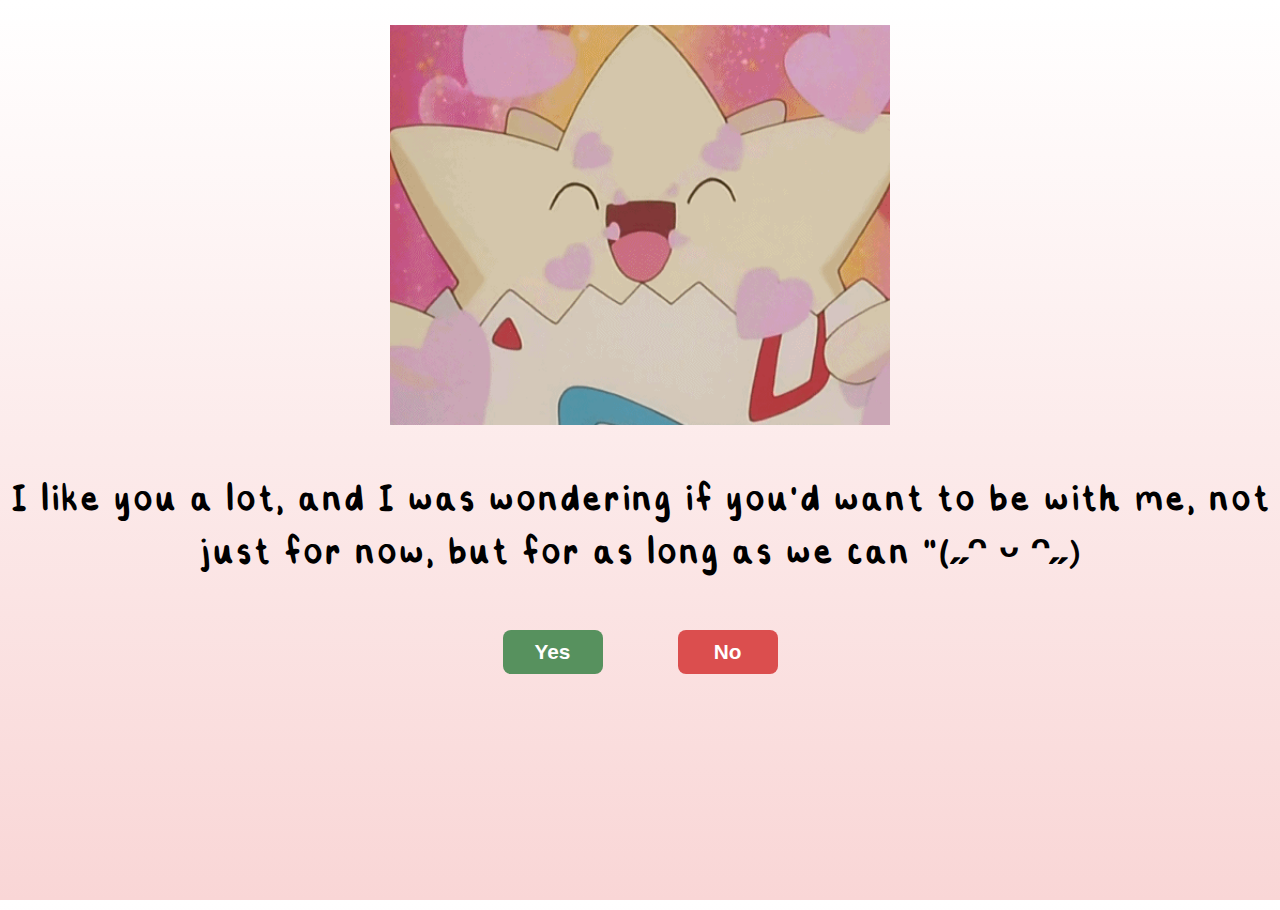
<file: index.html>
<!DOCTYPE html>
<html lang="en">
<head>
    <meta charset="UTF-8">
    <meta name="viewport" content="width=device-width, initial-scale=1.0">
    <title>"Would you like to be mine?"</title>
    <link rel="stylesheet" href="styles.css">
    <link rel="stylesheet" href="written.html">
</head>
<body>
    <div class="container">
        <!-- Gif -->
        <img src="assets/images/togepi-love.gif" id="togepi-gif" alt="a cute picture of togepi"/>
        <!-- Question -->
        <h1 id="message">
        I like you a lot, and I was wondering if you’d want to be with me, not just for now, but for as long as we can "(˶ᵔ ᵕ ᵔ˶)
        </h1>
    </div>
        <!-- Buttons -->
        <div class="btn-container">
            <button id="yes-btn"  onclick="window.location.href='yay.html'">Yes</button>
            <button id="no-btn">No</button>
        </div>
    <script src="script.js"></script>
</body>
</html>
</file>
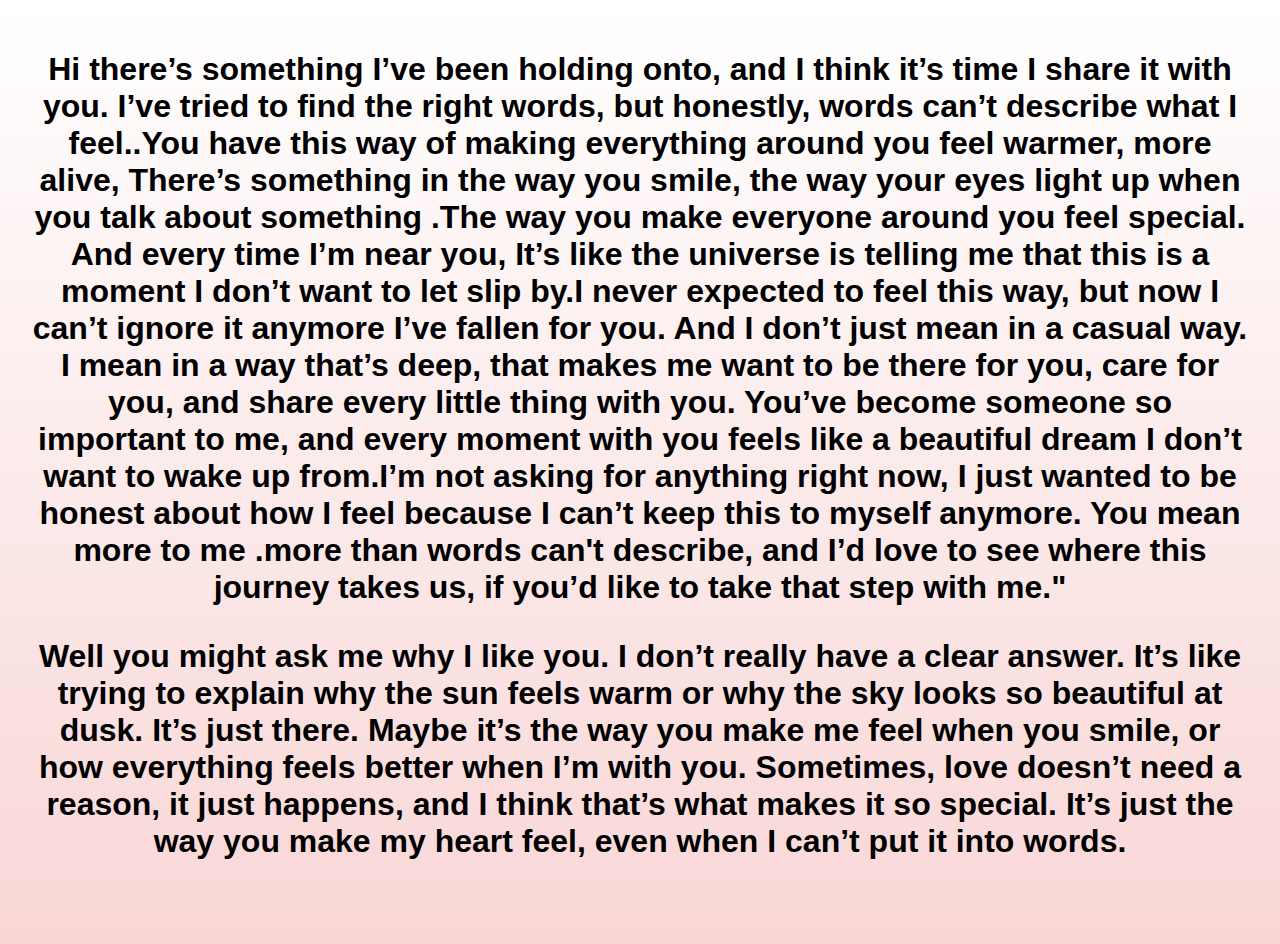
<file: written.html>
<!DOCTYPE html>
<html lang="en">
<head>
    <meta charset="UTF-8">
    <meta name="viewport" content="width=device-width, initial-scale=1.0">
    <title>Latter</title>
    <link rel="stylesheet" href="latter.css">
</head>
<body>
    <h1>
    
      Hi 
there’s something I’ve been holding onto, and I think it’s time I share it with you. I’ve tried to find the right words, 
but honestly, words can’t describe what I feel..You have this way of making everything around you feel warmer, more alive,
 There’s something in the way you smile, the way your eyes light up when you talk about something .The way you make 
 everyone around you feel special. And every time I’m near you, It’s like the universe is telling me that this is a moment 
 I don’t want to let slip by.I never expected to feel this way, but now I can’t ignore it anymore I’ve fallen for you. 
 And I don’t just mean in a casual way. I mean in a way that’s deep, that makes me want to be there for you, care for you,
and share every little thing with you. You’ve become someone so important to me, and every moment with you feels like a beautiful
 dream I don’t want to wake up from.I’m not asking for anything right now, I just wanted to be honest about how I feel because 
 I can’t keep this to myself anymore. You mean more to me .more than words can't describe, and I’d love to see where this journey takes us, 
 if you’d like to take that step with me."
 <p>Well you might ask me why I like you. I don’t really have a clear answer. It’s like trying to explain why 
    the sun feels warm or why the sky looks so beautiful at dusk. It’s just there. Maybe it’s the way you make me feel when you smile, 
    or how everything feels better when I’m with you. Sometimes, love doesn’t need a reason, it just happens, and I think that’s what
     makes it so special. It’s just the way you make my heart feel, even when I can’t put it into words.
 </p>

    </h1>
<style>
    
</style>
</body>
</html>
</file>
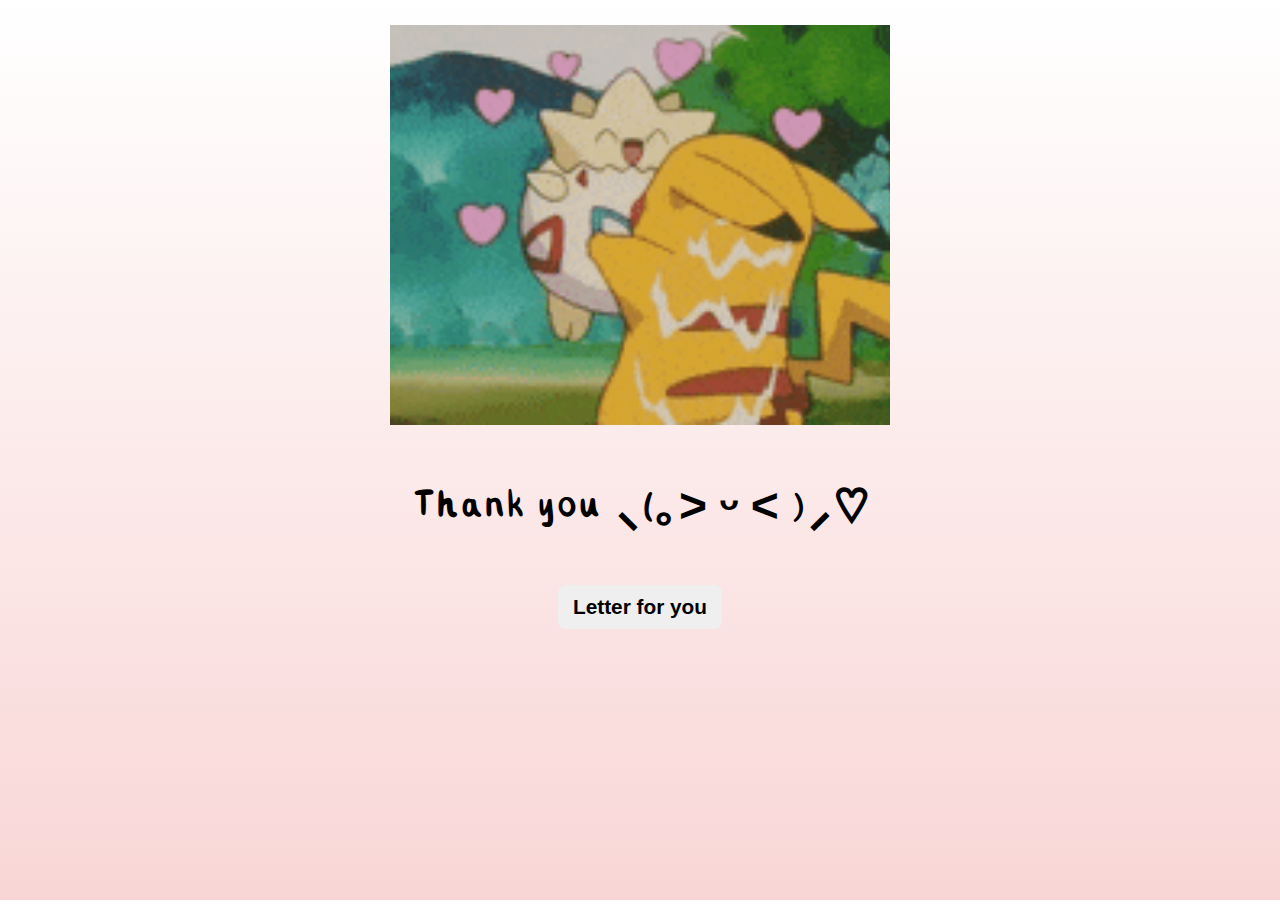
<file: yay.html>
<!DOCTYPE html>
<html lang="en">
<head>
    <meta charset="UTF-8">
    <meta name="viewport" content="width=device-width, initial-scale=1.0">
    <title>Thanks for being my Valentine!</title>
    <link rel="stylesheet" href="styles.css">
</head>
<body>
    <div class="container">
        <!-- Gif -->
        <img src="assets/images/togepi-and-pikachu.gif" id="togepi-gif" alt="a cute picture of togepi"/>
        <!-- Question -->
        <h1 id="message">
            Thank you  ⸜(｡˃ ᵕ ˂ )⸝♡ 
        </h1>
    </div>
    <div class="btn-container">
        <button id="open-this" onclick="window.open('written.html', '_blank')">Letter for you</button>
    </div>
     
</body>
</html>
</file>
<file: styles.css>
:root {
    --gap-scale-factor: 250;
}

html, body {
    height: 100%;
    margin: 0;
    padding: 0;
    overflow: hidden;
}

body {
    display: flex;
    flex-direction: column;
    justify-content: flex-start;
    text-align: center;
    margin: 0;
    padding: 5px 0;
    background: linear-gradient(#ffffff, #f9d6d6);
    font-family: "Steph", sans-serif;
}

@font-face {
    font-family: "Steph";
    src: url("assets/fonts/steph-font.ttf");
    font-weight: normal;
}

@font-face {
    font-family: "Steph";
    src: url("assets/fonts/steph-font-bold.ttf");
    font-weight: bold;
}

.container {
    max-width: 100%;
    margin: 20px auto 0 auto;
}

#togepi-gif {
    width: 500px;
    height: 400px;
    object-fit: cover;
}

h1 {
    font-size: 3rem;
    margin: 50px auto;
}

.btn-container {
    display: flex;
    justify-content: center;
    gap: 75px;
}

button {
    border-radius: 8px;
    min-width: 100px;
    max-width: 550px;
    border: none;
    cursor: pointer;
    padding: 10px 15px;
    white-space: nowrap;
    font-size: 1.3rem;
    font-weight: 600;
    transition: transform 0.1s ease;
}

button:hover {
    scale: 1.05;
}

#yes-btn {
    transform-origin: center top;
    color: white;
    background-color: #57915e;
}

#no-btn {
    color: white;
    background-color: #db4e4e;
}

@media (max-width: 1150px) {
:root {
    --gap-scale-factor: 200;
}

body {
    padding-top: 70px;
}
.container {
    max-width: 100%;
    margin: 0;
}

#togepi-gif {
    width: 380px;
    height: 304px;
    object-fit: cover;
}

h1 {
    font-size: 2rem;
    margin: 50px auto;
}

.btn-container {
    display: flex;
    justify-content: center;
    gap: 20px;
}

button {
    border-radius: 8px;
    min-width: 100px;
    max-width: 400px;
    border: none;
    cursor: pointer;
    padding: 10px 12px;
    white-space: nowrap;
    font-size: 1rem;
    font-weight: 600;
    transition: transform 0.1s ease;
}
}

@media (max-width: 600px) {
:root {
    --gap-scale-factor: 50;
}
body {
    padding-top: 100px;
}
.container {
    max-width: 100%;
    margin: 0;
}

#togepi-gif {
    width: 300px;
    height: 240px;
    object-fit: cover;
}

h1 {
    font-size: 1.4rem;
    margin: 32px auto;
}

.btn-container {
    display: flex;
    justify-content: center;
    gap: 10px;
}

button {
    border-radius: 8px;
    min-width: 60px;
    max-width: 175px;
    border: none;
    cursor: pointer;
    padding: 10px 12px;
    white-space: nowrap;
    font-size: 0.8rem;
    font-weight: 600;
    transition: transform 0.1s ease;
}
}
</file>
<file: latter.css>
body {
    display: flex;
    justify-content: center;
    text-align: center;
    margin:20px;
    padding: 10px ;
    background: linear-gradient(#ffffff, #f9d6d6);
    font-family: "Steph", sans-serif;

}
</file>
